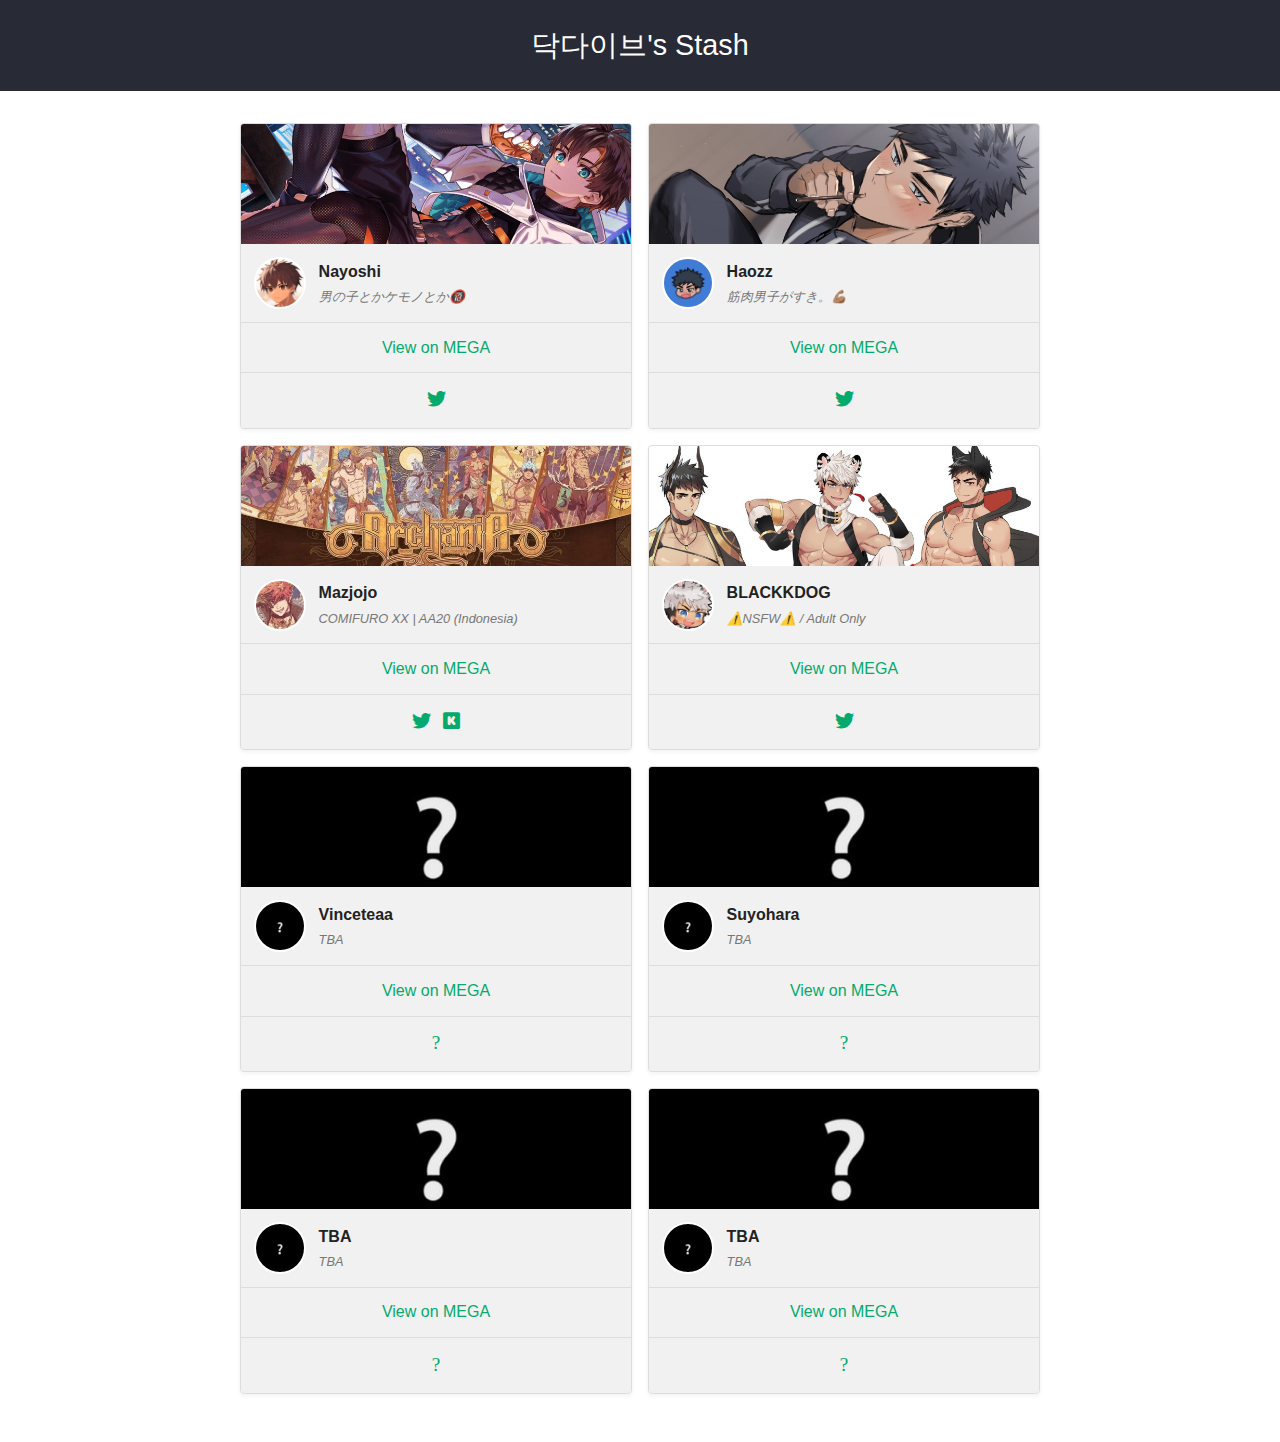
<file: index.html>
<!DOCTYPE html>
<html lang="en">
<head>
    <meta charset="UTF-8">
    <meta name="viewport" content="width=device-width, initial-scale=1.0">
    <title>닥다이브's Stash</title>
    <link rel="stylesheet" href="https://cdnjs.cloudflare.com/ajax/libs/font-awesome/6.0.0/css/all.min.css">
    <link rel="stylesheet" href="styles.css">
</head>
<body>
<header>
    <h1>닥다이브's Stash</h1>
</header>
<main>
    <div class="artist-holder"></div>
</main>
<script src="script.js"></script>
</body>
</html>
</file>
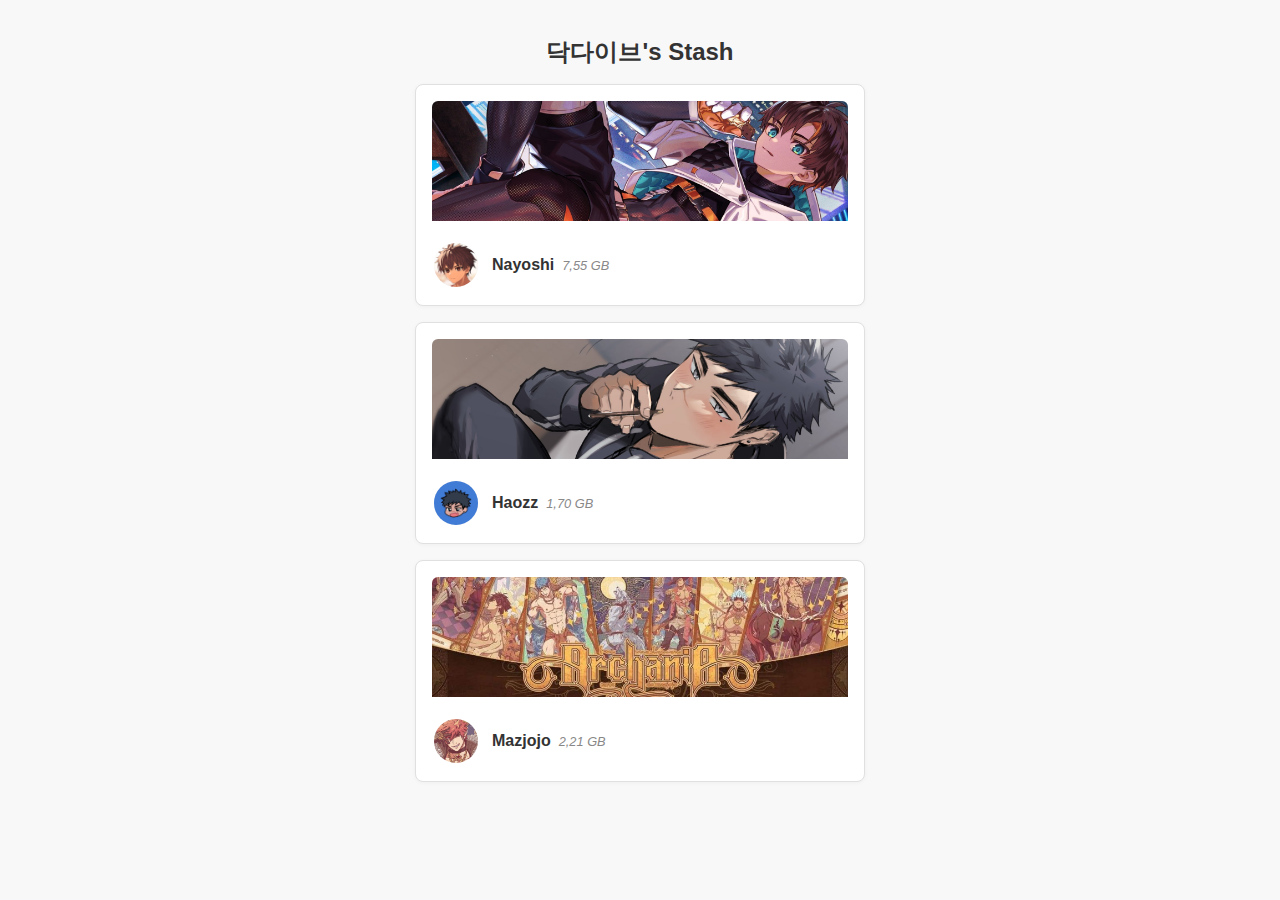
<file: masterfolders/index.html>
<!DOCTYPE html>
<html lang="en">
<head>
    <meta charset="UTF-8">
    <meta name="viewport" content="width=device-width, initial-scale=1.0">
    <title>닥다이브's Stash</title>
    <style>
        body {
            font-family: 'Arial', sans-serif;
            background: #f8f8f8;
            color: #333;
            margin: 0;
            padding: 20px;
            text-align: center;
        }
        h1 {
            font-size: 1.5rem;
            margin-bottom: 1rem;
        }
        .artist-holder {
            max-width: 450px;
            margin: 0 auto;
        }
        .artist-card {
            margin-bottom: 1rem;
            padding: 16px;
            background: #fff;
            border: 1px solid #e0e0e0;
            border-radius: 8px;
            box-shadow: 0 1px 4px rgba(0, 0, 0, 0.04);
            transition: all 0.2s ease;
            cursor: pointer;
        }
        .artist-card:hover {
            background: #fafafa;
            box-shadow: 0 2px 8px rgba(0, 0, 0, 0.08);
        }
        .banner {
            width: 100%;
            height: 120px;
            object-fit: cover;
            border-radius: 6px 6px 0 0;
            margin-bottom: 8px;
        }
        .profile-wrapper {
            display: flex;
            align-items: center;
            margin-top: 8px;
            gap: 12px;
        }
        .profile {
            width: 44px;
            height: 44px;
            border-radius: 50%;
            border: 2px solid #fff;
            background: #f0f0f0;
        }
        .name-wrapper {
            display: flex;
            gap: 8px;
            align-items: center;
        }
        .name {
            font-weight: 600;
            font-size: 1rem;
            color: #333;
        }
        .item-count {
            color: #888;
            font-size: 0.8rem;
            font-style: italic;
        }
    </style>
</head>
<body>
<h1>닥다이브's Stash</h1>
<div class="artist-holder"></div>
<script>
    const artists = [
        { "name": "Nayoshi", "id": "nayoshi", "mega": "https://mega.nz/folder/jjBklbBZ#iZpctjP-viiR49a5AN5RkQ", "size": "7,55 GB" },
        { "name": "Haozz", "id": "hao", "mega": "https://mega.nz/folder/72IGWI4K#yqs-iv-Vc2293Iuonp6RvQ", "size": "1,70 GB" },
        { "name": "Mazjojo", "id": "mazjojo", "mega": "https://mega.nz/folder/vi4X1BQB#Mz9FJ5VbtRFPlUnjfwBXJg", "size": "2,21 GB" }
    ];
    artists.forEach(artist => {
        const card = document.createElement('a');
        card.classList.add('artist-card');
        card.href = artist.mega;
        card.style.textDecoration = 'none';
        card.style.color = 'inherit';
        card.style.display = 'block';

        const banner = document.createElement('img');
        banner.src = `images/${artist.id}/banner.jpg`;
        banner.classList.add('banner');
        banner.alt = `${artist.name} banner`;

        const profile = document.createElement('img');
        profile.src = `images/${artist.id}/profile.jpg`;
        profile.classList.add('profile');
        profile.alt = `${artist.name} profile`;

        const name = document.createElement('span');
        name.classList.add('name');
        name.textContent = artist.name;

        const size = document.createElement('span');
        size.classList.add('item-count');
        size.textContent = artist.size;

        const nameWrapper = document.createElement('div');
        nameWrapper.classList.add('name-wrapper');
        nameWrapper.append(name, size);

        const profileWrapper = document.createElement('div');
        profileWrapper.classList.add('profile-wrapper');
        profileWrapper.append(profile, nameWrapper);

        card.append(banner, profileWrapper);
        document.querySelector('.artist-holder').appendChild(card);
    });
</script>
</body>
</html>
</file>
<file: styles.css>
body {
    font-family: 'Segoe UI', Arial, sans-serif;
    background: #fff;
    color: #222;
    margin: 0;
    padding: 0;
    line-height: 1.5;
}

header {
    background: #282A35;
    color: #fff;
    padding: 1.5rem 1rem;
    text-align: center;
    margin-bottom: 1rem;
}

h1 {
    margin: 0;
    font-size: 1.8rem;
    font-weight: 400;
}

.subtitle {
    font-size: 1rem;
    opacity: 0.8;
    margin-top: 0.5rem;
}

main {
    padding: 1rem;
    max-width: 800px;
    margin: 0 auto;
}

img {
    -webkit-touch-callout: none;
    -webkit-user-select: none;
    -moz-user-select: none;
    -ms-user-select: none;
    user-select: none;
    pointer-events: none;
    -webkit-user-drag: none;
    user-drag: none;
}

.artist-holder {
    display: grid;
    grid-template-columns: repeat(auto-fill, minmax(280px, 1fr));
    gap: 1rem;
    margin-bottom: 2rem;
}

.artist-card {
    background: #f1f1f1;
    border-radius: 4px;
    border: 1px solid #ddd;
    overflow: hidden;
    transition: all 0.2s ease;
    box-shadow: 0 2px 4px rgba(0,0,0,0.05);
}

.artist-card:hover {
    background: #f8f8f8;
}

.banner {
    width: 100%;
    height: 120px;
    object-fit: cover;
    background: #e9e9e9;
    display: block;
}

.profile-wrapper {
    display: flex;
    align-items: center;
    padding: 0.8rem;
    gap: 0.8rem;
}

.profile {
    width: 48px;
    height: 48px;
    border-radius: 50%;
    border: 2px solid #fff;
    background: #e9e9e9;
    object-fit: cover;
}

.name-wrapper {
    display: flex;
    flex-direction: column;
    gap: 0.2rem;
}

.name {
    font-weight: 600;
    font-size: 1rem;
}

.item-count {
    color: #777;
    font-size: 0.8rem;
    font-style: italic;
}

.mega-link {
    display: block;
    padding: 0.8rem;
    text-align: center;
    color: #04AA6D;
    text-decoration: none;
    background: #f1f1f1;
    border-top: 1px solid #ddd;
    font-weight: 500;
}

.mega-link:hover {
    background: #e7e7e7;
}

.socials {
    display: flex;
    gap: 0.8rem;
    padding: 0.8rem;
    background: #f1f1f1;
    border-top: 1px solid #ddd;
    justify-content: center;
}

.socials a {
    color: #04AA6D;
    font-size: 1.2rem;
    text-decoration: none;
    transition: color 0.2s;
}

.socials a:hover {
    color: #028a5a;
}

footer {
    background: #282A35;
    color: #fff;
    text-align: center;
    padding: 1rem;
    margin-top: 2rem;
}

footer p {
    margin: 0;
    opacity: 0.8;
    font-size: 0.9rem;
}

@media (max-width: 600px) {
    .artist-holder {
        grid-template-columns: 1fr;
    }
}
</file>
